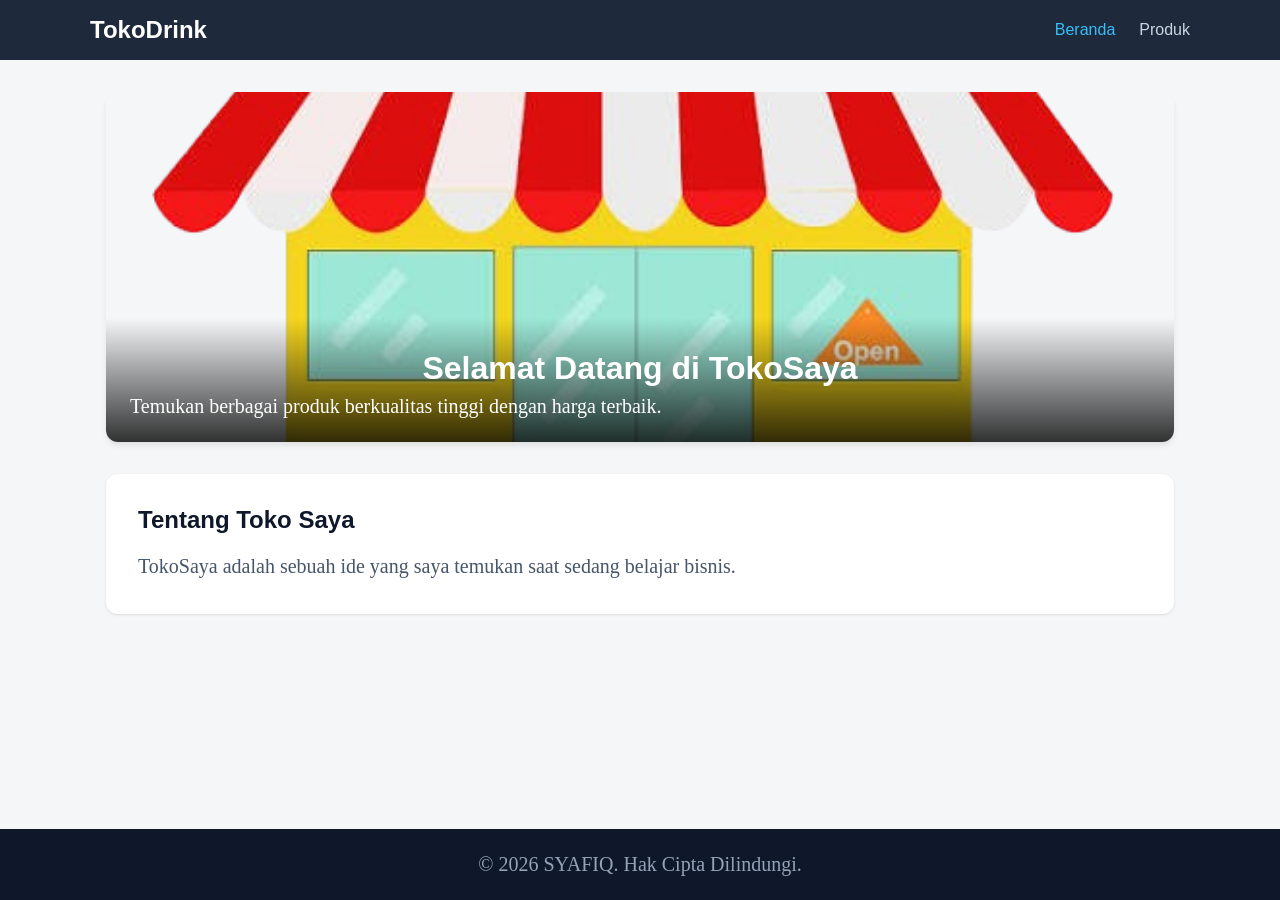
<file: index.html>
<!DOCTYPE html>
<html lang="id">
<head>
  <meta charset="UTF-8">
  <meta name="viewport" content="width=device-width, initial-scale=1.0">
  <title>Toko Online - Halaman Utama</title>
  <!-- Relative path ke style.css -->
  <link rel="stylesheet" href="style.css">
</head>
<body>
    
  <!-- Navbar -->
  <header>
    <nav>
      <div class="logo">TokoDrink</div>
      <ul class="nav-links">
        <li><a href="index.html" class="active">Beranda</a></li>
        <li><a href="produk.html">Produk</a></li>
      </ul>
    </nav>
  </header>

  <main>

    <section class="hero">
      <img src="hero.png" alt="banner">
      <div class="hero-text">
        <h1>Selamat Datang di TokoSaya</h1>
        <p>Temukan berbagai produk berkualitas tinggi dengan harga terbaik.</p>
        
      </div>
    </section>

    <section class="profile">
      <h2>Tentang Toko Saya</h2>
      <p>TokoSaya adalah sebuah ide yang saya temukan saat sedang belajar bisnis.</p>
    </section>
  </main>

  <!-- Footer -->
  <footer>
    <p>&copy; 2026 SYAFIQ. Hak Cipta Dilindungi.</p>
  </footer>

</body>
</html>
</file>
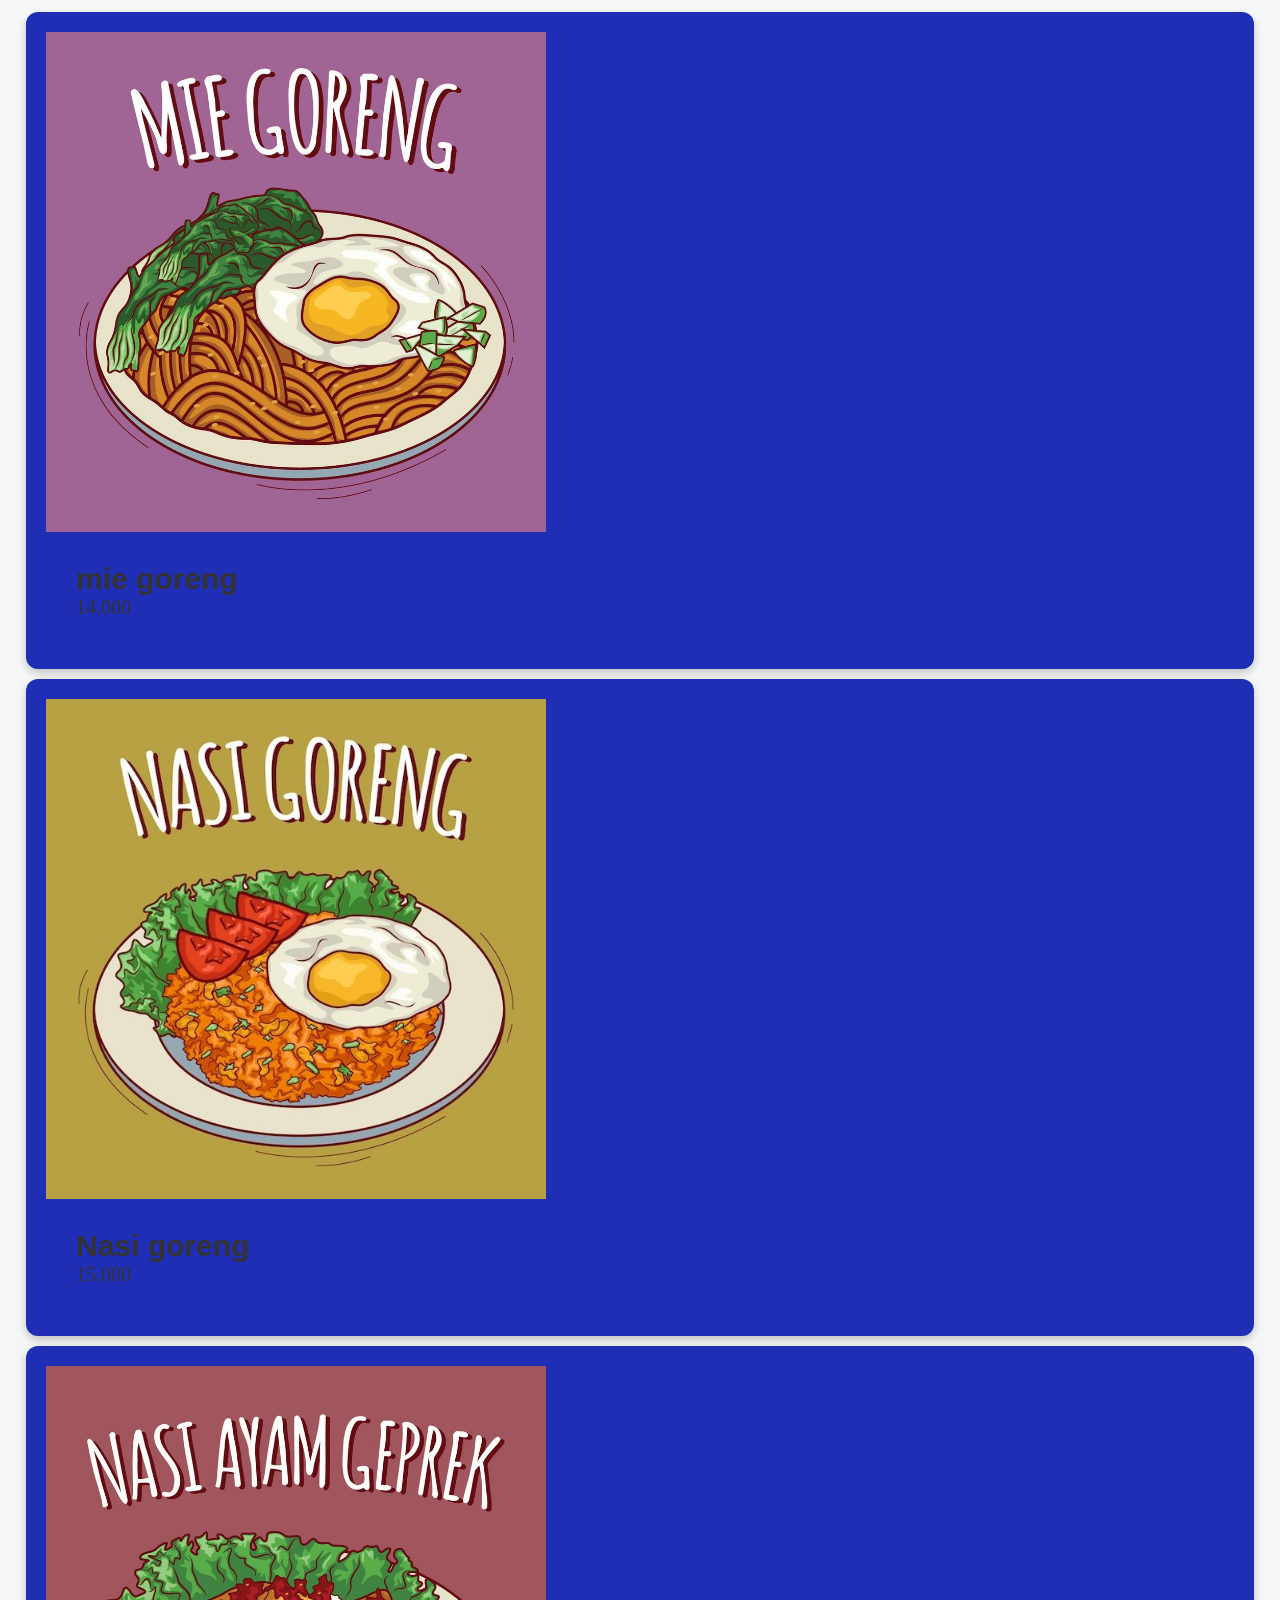
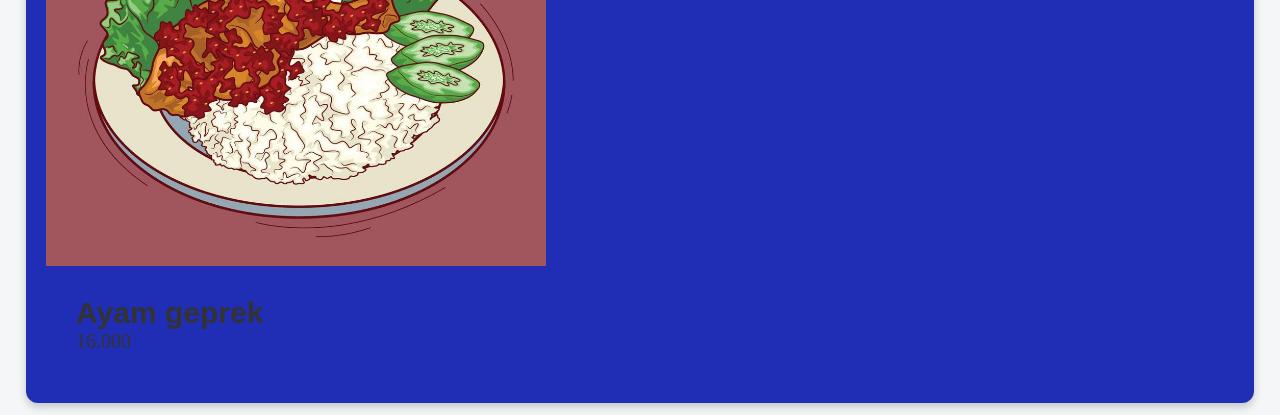
<file: produk.html>
<html>
<head>
     <link rel="stylesheet" href="style.css">
<style>
.flex-container {
  display: flex;
  flex-direction: row;
}

.flex-item {
  background-color: #f1f1f1;
  padding: 10px;
  font-size: 30px;
  text-align: center;
  width: 100%;
}

/* Make a one column-layout instead of three-column layout */
@media (max-width: 600px) {
  .flex-container {
    flex-direction: column;
  }
}

.container div {
  background-color: #202db5;
  margin: 10px;
  padding: 20px;
  font-size: 30px;
}
</style>
</head>
<body>

<div class="container">
  <div class="card">
  <img src="migoreng.jpg" width="700">
  <div class="container">
    <h4><b>mie goreng</b></h4>
    <p>14.000</p>
  </div>
</div>

  <div class="card">
  <img src="nasgor.jpg" width="700">
  <div class="container">
    <h4><b>Nasi goreng</b></h4>
    <p>15.000</p>
  </div>
</div>

   <div class="card">
  <img src="nasiayam.jpg" width="700">
  <div class="container">
    <h4><b>Ayam geprek</b></h4>
    <p>16.000</p>
  </div>
</div>
</div>

</body>
</html>
</file>
<file: style.css>
body {
  background-color: lightblue;
}

h1 {
  color: white;
  text-align: center;
}

p {
  font-family: verdana;
  font-size: 20px;
}
/* Reset CSS dasar */
* {
  margin: 0;
  padding: 0;
  box-sizing: border-box;
  font-family: 'Segoe UI', Tahoma, Geneva, Verdana, sans-serif;
}

body {
  background-color: #f4f6f8;
  color: #333;
  display: flex;
  flex-direction: column;
  min-height: 100vh;
}

/* Navbar */
header {
  background-color: #1e293b;
  padding: 1rem 2rem;
}

nav {
  display: flex;
  justify-content: space-between;
  align-items: center;
  max-width: 1100px;
  margin: 0 auto;
}

.logo {
  color: #fff;
  font-size: 1.5rem;
  font-weight: bold;
}

.nav-links {
  list-style: none;
  display: flex;
  gap: 1.5rem;
}

.nav-links a {
  color: #cbd5e1;
  text-decoration: none;
  font-weight: 500;
  transition: color 0.3s;
}

.nav-links a:hover,
.nav-links a.active {
  color: #38bdf8;
}

/* Content Container */
main {
  flex: 1;
  max-width: 1100px;
  width: 100%;
  margin: 2rem auto;
  padding: 0 1rem;
}

/* Hero Section */
.hero {
  position: relative;
  border-radius: 12px;
  overflow: hidden;
  margin-bottom: 2rem;
  box-shadow: 0 4px 6px -1px rgba(0, 0, 0, 0.1);
}

.hero img {
  width: 100%;
  height: 350px;
  object-fit: cover;
  display: block;
}

.hero-text {
  position: absolute;
  bottom: 0;
  left: 0;
  right: 0;
  background: linear-gradient(transparent, rgba(0, 0, 0, 0.8));
  color: #fff;
  padding: 2rem 1.5rem 1.5rem;
}

.hero-text h1 {
  font-size: 2rem;
  margin-bottom: 0.5rem;
}

/* Profil Section */
.profile {
  background: #fff;
  padding: 2rem;
  border-radius: 12px;
  box-shadow: 0 1px 3px rgba(0,0,0,0.1);
}

.profile h2 {
  margin-bottom: 1rem;
  color: #0f172a;
}

.profile p {
  line-height: 1.6;
  color: #475569;
}

/* Katalog Produk (Grid) */
.page-title {
  margin-bottom: 1.5rem;
  color: #0f172a;
}

.product-grid {
  display: grid;
  grid-template-columns: repeat(auto-fit, minmax(280px, 1fr));
  gap: 1.5rem;
}

.card {
  background: #fff;
  border-radius: 12px;
  overflow: hidden;
  box-shadow: 0 2px 4px rgba(0,0,0,0.08);
  transition: transform 0.2s, box-shadow 0.2s;
}

.card:hover {
  transform: translateY(-4px);
  box-shadow: 0 10px 15px -3px rgba(0,0,0,0.1);
}

.card img {
  width: 100%;
  height: 200px;
  object-fit: cover;
}

.card-content {
  padding: 1.25rem;
}

.card-title {
  font-size: 1.15rem;
  font-weight: 600;
  margin-bottom: 0.5rem;
  color: #1e293b;
}

.card-price {
  font-size: 1rem;
  font-weight: bold;
  color: #2563eb;
}

/* Footer */
footer {
  background-color: #0f172a;
  color: #94a3b8;
  text-align: center;
  padding: 1.5rem;
  margin-top: auto;
}
.card {
  /* Add shadows to create the "card" effect */
  box-shadow: 0 4px 8px 0 rgba(0,0,0,0.2);
  transition: 0.3s;
}

/* On mouse-over, add a deeper shadow */
.card:hover {
  box-shadow: 0 8px 16px 0 rgba(0,0,0,0.2);
}

/* Add some padding inside the card container */
.container {
  padding: 2px 16px;
}

.card img {
    width: 500px;
    height: auto;
}
</file>
